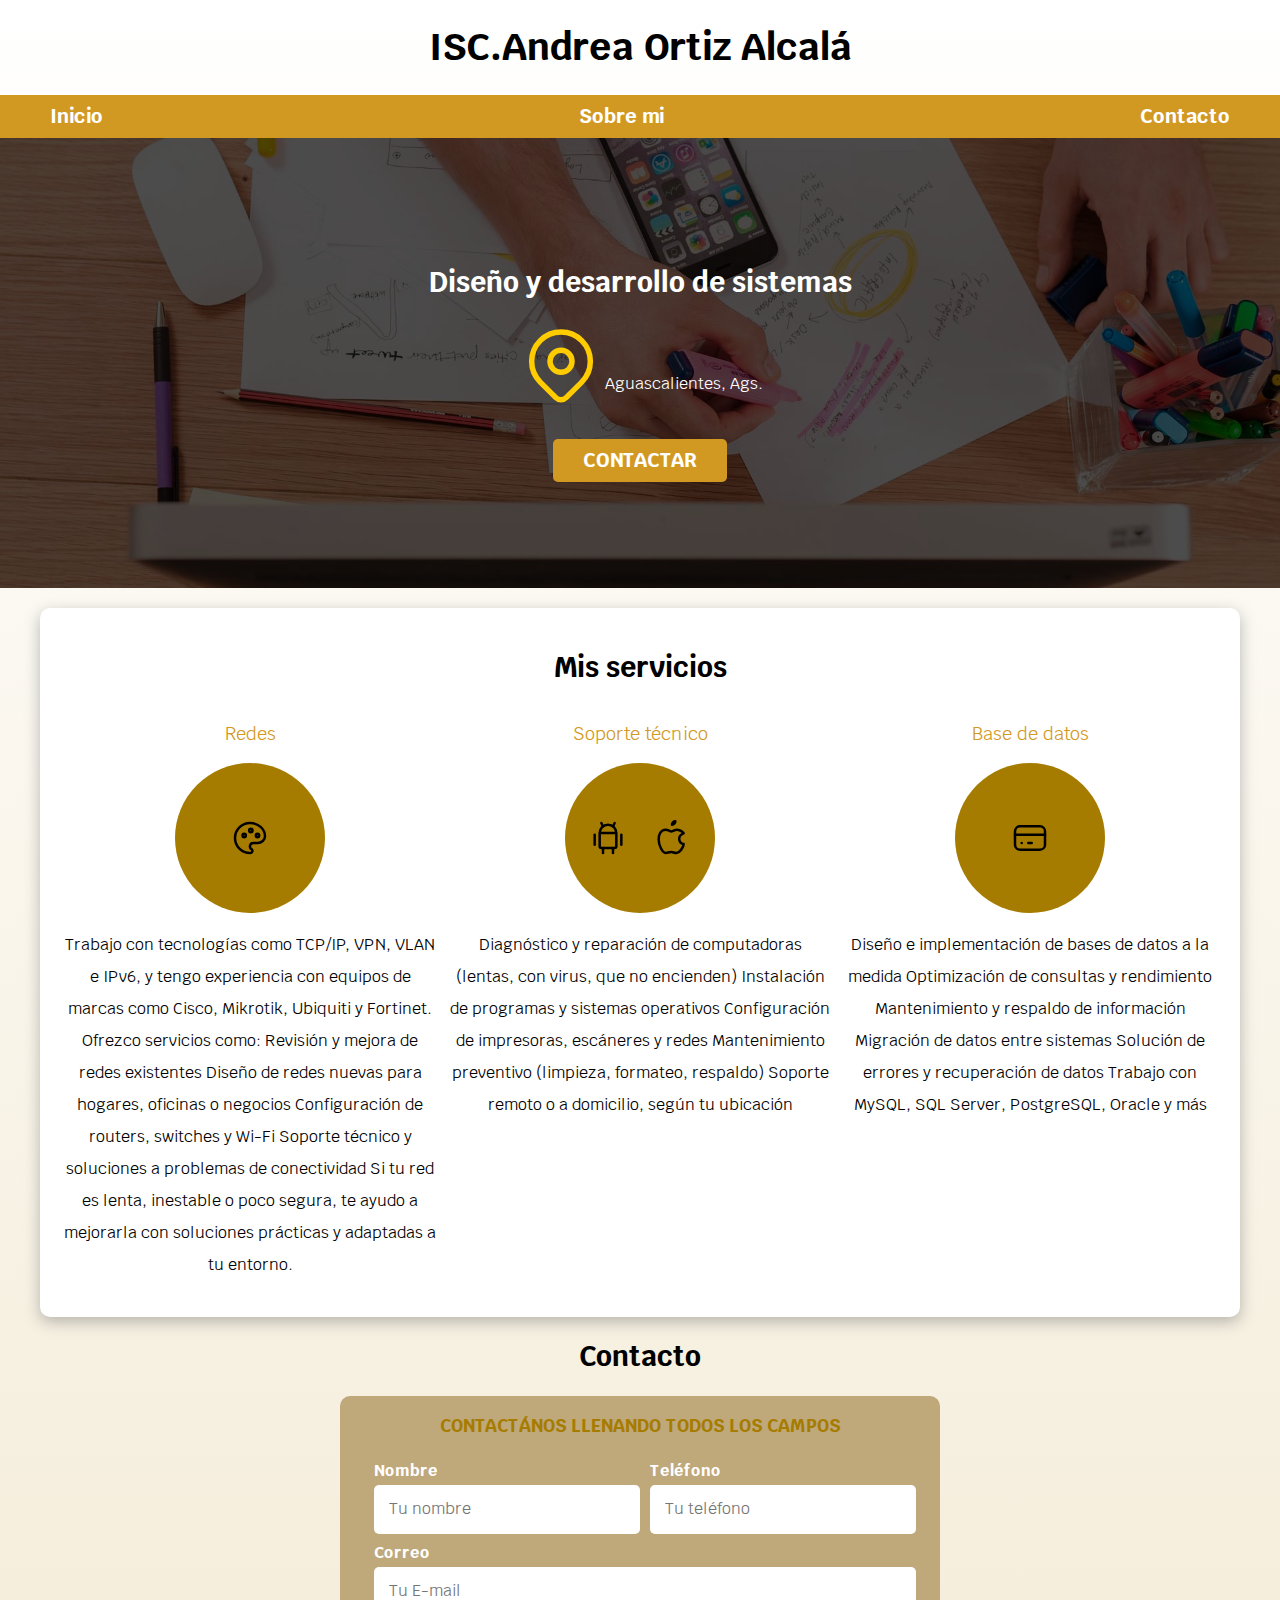
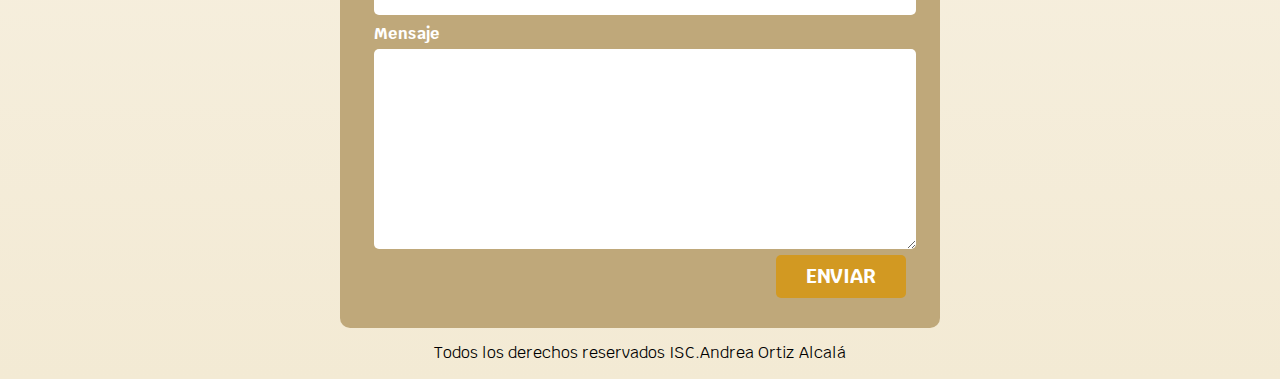
<file: index.html>
<!DOCTYPE html>
<html lang="en">
  <head>
    <meta charset="UTF-8" />
    <meta name="viewport" content="width=device-width, initial-scale=1.0" />
    <title>Curriculum en linea</title>
    <link rel="preload" href="CSS/Normalize.css" />
    <link rel="stylesheet" href="CSS/Normalize.css" />
    <link rel="preconnect" href="https://fonts.googleapis.com" />
    <link rel="preconnect" href="https://fonts.gstatic.com" crossorigin />
    <link
      href="https://fonts.googleapis.com/css2?family=Krub:wght@400;700&display=swap"
      rel="stylesheet"
    />
    <link rel="stylesheet" href="CSS/styles.css" />
    <link rel="preload" href="CSS/styles.css" as="style" />
  </head>
  <body>
    <header>
      <h1 class="titulo">ISC.Andrea Ortiz Alcalá</h1>
    </header>

    <div class="nav-bg">
      <nav class="navegacion-principal contenedor">
        <a href="#">Inicio</a>
        <a href="sobre_mi.html">Sobre mi</a>
        <a href="contacto.html">Contacto</a>
      </nav>
    </div>

    <section class="hero">
      <div class="contenido-hero">
        <h2>Diseño y desarrollo de sistemas</h2>
        <div class="ubicacion">
          <svg
            xmlns="http://www.w3.org/2000/svg"
            width="88"
            height="88"
            viewBox="0 0 24 24"
            fill="none"
            stroke="#ffcc00"
            stroke-width="1.5"
            stroke-linecap="round"
            stroke-linejoin="round"
          >
            <path d="M9 11a3 3 0 1 0 6 0a3 3 0 0 0 -6 0" />
            <path
              d="M17.657 16.657l-4.243 4.243a2 2 0 0 1 -2.827 0l-4.244 -4.243a8 8 0 1 1 11.314 0z"
            />
          </svg>
          <p>Aguascalientes, Ags.</p>
        </div>
        <a class="boton" href="#contacto">Contactar</a>
      </div>
    </section>

    <main class="contenedor sombra">
      <h2>Mis servicios</h2>

      <div class="servicios">
        <section class="servicio">
          <h3>Redes</h3>
          <div class="iconos">
            <svg
              xmlns="http://www.w3.org/2000/svg"
              class="icon icon-tabler icon-tabler"
              width="40"
              height="40"
              viewBox="0 0 24 24"
              fill="none"
              stroke="#000000"
              stroke-width="1.5"
              stroke-linecap="round"
              stroke-linejoin="round"
            >
              <path
                d="M12 21a9 9 0 0 1 0 -18c4.97 0 9 3.582 9 8c0 1.06 -.474 2.078 -1.318 2.828c-.844 .75 -1.989 1.172 -3.182 1.172h-2.5a2 2 0 0 0 -1 3.75a1.3 1.3 0 0 1 -1 2.25"
              />
              <path d="M8.5 10.5m-1 0a1 1 0 1 0 2 0a1 1 0 1 0 -2 0" />
              <path d="M12.5 7.5m-1 0a1 1 0 1 0 2 0a1 1 0 1 0 -2 0" />
              <path d="M16.5 10.5m-1 0a1 1 0 1 0 2 0a1 1 0 1 0 -2 0" />
            </svg>
          </div>
          <p>
          Trabajo con tecnologías como TCP/IP, VPN, VLAN e IPv6, y tengo experiencia con equipos de marcas como Cisco, Mikrotik, Ubiquiti y Fortinet.
Ofrezco servicios como:

Revisión y mejora de redes existentes

Diseño de redes nuevas para hogares, oficinas o negocios

Configuración de routers, switches y Wi-Fi

Soporte técnico y soluciones a problemas de conectividad

Si tu red es lenta, inestable o poco segura, te ayudo a mejorarla con soluciones prácticas y adaptadas a tu entorno.
          </p>
        </section>

        <section class="servicio">
          <h3>Soporte técnico</h3>
          <div class="iconos">
            <svg
              xmlns="http://www.w3.org/2000/svg"
              class="icon icon-tabler icon-tabler"
              width="40"
              height="40"
              viewBox="0 0 24 24"
              fill="none"
              stroke="#000000"
              stroke-width="1.5"
              stroke-linecap="round"
              stroke-linejoin="round"
            >
              <path d="M4 10l0 6" />
              <path d="M20 10l0 6" />
              <path
                d="M7 9h10v8a1 1 0 0 1 -1 1h-8a1 1 0 0 1 -1 -1v-8a5 5 0 0 1 10 0"
              />
              <path d="M8 3l1 2" />
              <path d="M16 3l-1 2" />
              <path d="M9 18l0 3" />
              <path d="M15 18l0 3" />
            </svg>
            <svg
              xmlns="http://www.w3.org/2000/svg"
              width="40"
              height="40"
              viewBox="0 0 24 24"
              fill="none"
              stroke="#000000"
              stroke-width="1.5"
              stroke-linecap="round"
              stroke-linejoin="round"
            >
              <path
                d="M8.286 7.008c-3.216 0 -4.286 3.23 -4.286 5.92c0 3.229 2.143 8.072 4.286 8.072c1.165 -.05 1.799 -.538 3.214 -.538c1.406 0 1.607 .538 3.214 .538s4.286 -3.229 4.286 -5.381c-.03 -.011 -2.649 -.434 -2.679 -3.23c-.02 -2.335 2.589 -3.179 2.679 -3.228c-1.096 -1.606 -3.162 -2.113 -3.75 -2.153c-1.535 -.12 -3.032 1.077 -3.75 1.077c-.729 0 -2.036 -1.077 -3.214 -1.077z"
              />
              <path d="M12 4a2 2 0 0 0 2 -2a2 2 0 0 0 -2 2" />
            </svg>
          </div>
          <p>
          Diagnóstico y reparación de computadoras (lentas, con virus, que no encienden)

Instalación de programas y sistemas operativos

Configuración de impresoras, escáneres y redes

Mantenimiento preventivo (limpieza, formateo, respaldo)

Soporte remoto o a domicilio, según tu ubicación
          </p>
        </section>

        <section class="servicio">
          <h3>Base de datos</h3>
          <div class="iconos">
            <svg
              xmlns="http://www.w3.org/2000/svg"
              class="icon icon-tabler icon-tabler"
              width="40"
              height="40"
              viewBox="0 0 24 24"
              fill="none"
              stroke="#000000"
              stroke-width="1.5"
              stroke-linecap="round"
              stroke-linejoin="round"
            >
              <path
                d="M3 5m0 3a3 3 0 0 1 3 -3h12a3 3 0 0 1 3 3v8a3 3 0 0 1 -3 3h-12a3 3 0 0 1 -3 -3z"
              />
              <path d="M3 10l18 0" />
              <path d="M7 15l.01 0" />
              <path d="M11 15l2 0" />
            </svg>
          </div>
          <p>
          Diseño e implementación de bases de datos a la medida

Optimización de consultas y rendimiento

Mantenimiento y respaldo de información

Migración de datos entre sistemas

Solución de errores y recuperación de datos

Trabajo con MySQL, SQL Server, PostgreSQL, Oracle y más
          </p>
        </section>
      </div>
    </main>

    <section id="contacto">
      <h2>Contacto</h2>

      <form class="formulario">
        <fieldset>
          <legend>Contactános llenando todos los campos</legend>
          <div class="contenedor-campos">
            <div class="campo">
            <label>Nombre</label>
            <input class="input-text" type="text" placeholder="Tu nombre" />
          </div>

          <div class="campo">
            <label>Teléfono</label>
            <input class="input-text" type="number" placeholder="Tu teléfono" />
          </div>

          <div class="campo">
            <label>Correo</label>
            <input class="input-text" type="email" placeholder="Tu E-mail" />
          </div>

          <div class="campo">
            <label>Mensaje</label>
            <textarea class="input-text"></textarea>
          </div>
          </div>

          <div class="alinear-derecha flex">
            <input
            class="boton w-sm-100"
              type="submit"
              value="Enviar"
            />
          </div>


        </fieldset>
      </form>
    </section>
    
    </main>

    <footer class="footer">
      <p>Todos los derechos reservados ISC.Andrea Ortiz Alcalá</p>
    </footer>
  </body>
</html>
</file>
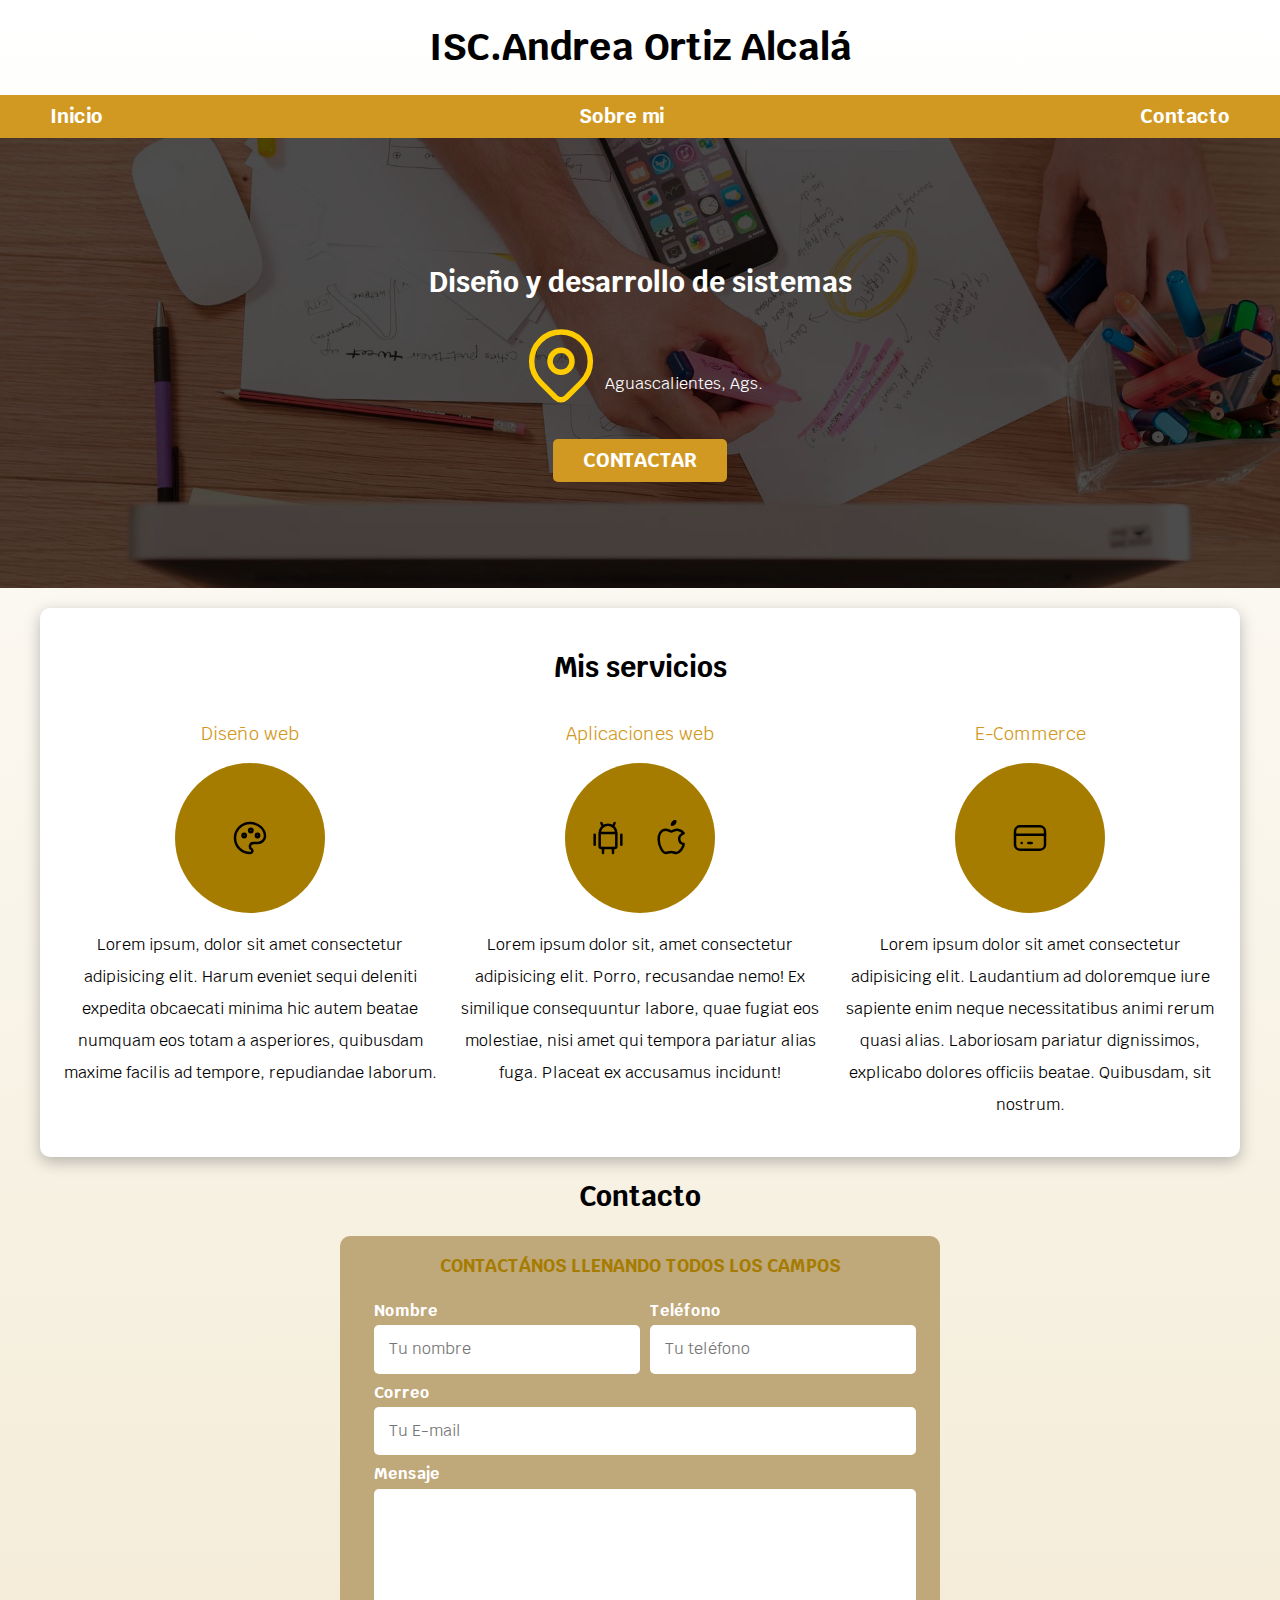
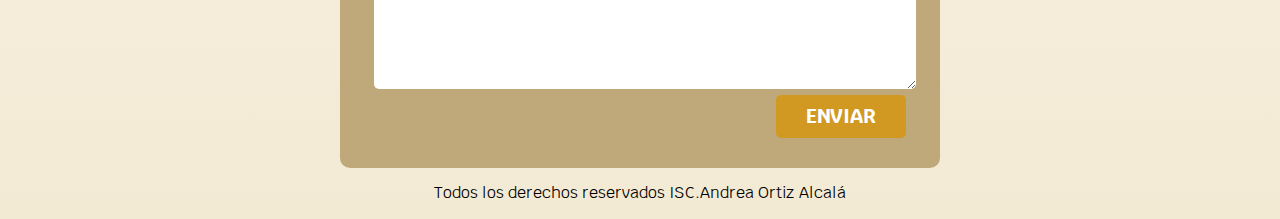
<file: CV_TECNOLOGIAS/Tecnologias/index.html>
<!DOCTYPE html>
<html lang="en">
  <head>
    <meta charset="UTF-8" />
    <meta name="viewport" content="width=device-width, initial-scale=1.0" />
    <title>Curriculum en linea</title>
    <link rel="preload" href="CSS/Normalize.css" />
    <link rel="stylesheet" href="CSS/Normalize.css" />
    <link rel="preconnect" href="https://fonts.googleapis.com" />
    <link rel="preconnect" href="https://fonts.gstatic.com" crossorigin />
    <link
      href="https://fonts.googleapis.com/css2?family=Krub:wght@400;700&display=swap"
      rel="stylesheet"
    />
    <link rel="stylesheet" href="CSS/styles.css" />
    <link rel="preload" href="CSS/styles.css" as="style" />
  </head>
  <body>
    <header>
      <h1 class="titulo">ISC.Andrea Ortiz Alcalá</h1>
    </header>

    <div class="nav-bg">
      <nav class="navegacion-principal contenedor">
        <a href="#">Inicio</a>
        <a href="sobre_mi.html">Sobre mi</a>
        <a href="contacto.html">Contacto</a>
      </nav>
    </div>

    <section class="hero">
      <div class="contenido-hero">
        <h2>Diseño y desarrollo de sistemas</h2>
        <div class="ubicacion">
          <svg
            xmlns="http://www.w3.org/2000/svg"
            width="88"
            height="88"
            viewBox="0 0 24 24"
            fill="none"
            stroke="#ffcc00"
            stroke-width="1.5"
            stroke-linecap="round"
            stroke-linejoin="round"
          >
            <path d="M9 11a3 3 0 1 0 6 0a3 3 0 0 0 -6 0" />
            <path
              d="M17.657 16.657l-4.243 4.243a2 2 0 0 1 -2.827 0l-4.244 -4.243a8 8 0 1 1 11.314 0z"
            />
          </svg>
          <p>Aguascalientes, Ags.</p>
        </div>
        <a class="boton" href="#contacto">Contactar</a>
      </div>
    </section>

    <main class="contenedor sombra">
      <h2>Mis servicios</h2>

      <div class="servicios">
        <section class="servicio">
          <h3>Diseño web</h3>
          <div class="iconos">
            <svg
              xmlns="http://www.w3.org/2000/svg"
              class="icon icon-tabler icon-tabler"
              width="40"
              height="40"
              viewBox="0 0 24 24"
              fill="none"
              stroke="#000000"
              stroke-width="1.5"
              stroke-linecap="round"
              stroke-linejoin="round"
            >
              <path
                d="M12 21a9 9 0 0 1 0 -18c4.97 0 9 3.582 9 8c0 1.06 -.474 2.078 -1.318 2.828c-.844 .75 -1.989 1.172 -3.182 1.172h-2.5a2 2 0 0 0 -1 3.75a1.3 1.3 0 0 1 -1 2.25"
              />
              <path d="M8.5 10.5m-1 0a1 1 0 1 0 2 0a1 1 0 1 0 -2 0" />
              <path d="M12.5 7.5m-1 0a1 1 0 1 0 2 0a1 1 0 1 0 -2 0" />
              <path d="M16.5 10.5m-1 0a1 1 0 1 0 2 0a1 1 0 1 0 -2 0" />
            </svg>
          </div>
          <p>
            Lorem ipsum, dolor sit amet consectetur adipisicing elit. Harum
            eveniet sequi deleniti expedita obcaecati minima hic autem beatae
            numquam eos totam a asperiores, quibusdam maxime facilis ad tempore,
            repudiandae laborum.
          </p>
        </section>

        <section class="servicio">
          <h3>Aplicaciones web</h3>
          <div class="iconos">
            <svg
              xmlns="http://www.w3.org/2000/svg"
              class="icon icon-tabler icon-tabler"
              width="40"
              height="40"
              viewBox="0 0 24 24"
              fill="none"
              stroke="#000000"
              stroke-width="1.5"
              stroke-linecap="round"
              stroke-linejoin="round"
            >
              <path d="M4 10l0 6" />
              <path d="M20 10l0 6" />
              <path
                d="M7 9h10v8a1 1 0 0 1 -1 1h-8a1 1 0 0 1 -1 -1v-8a5 5 0 0 1 10 0"
              />
              <path d="M8 3l1 2" />
              <path d="M16 3l-1 2" />
              <path d="M9 18l0 3" />
              <path d="M15 18l0 3" />
            </svg>
            <svg
              xmlns="http://www.w3.org/2000/svg"
              width="40"
              height="40"
              viewBox="0 0 24 24"
              fill="none"
              stroke="#000000"
              stroke-width="1.5"
              stroke-linecap="round"
              stroke-linejoin="round"
            >
              <path
                d="M8.286 7.008c-3.216 0 -4.286 3.23 -4.286 5.92c0 3.229 2.143 8.072 4.286 8.072c1.165 -.05 1.799 -.538 3.214 -.538c1.406 0 1.607 .538 3.214 .538s4.286 -3.229 4.286 -5.381c-.03 -.011 -2.649 -.434 -2.679 -3.23c-.02 -2.335 2.589 -3.179 2.679 -3.228c-1.096 -1.606 -3.162 -2.113 -3.75 -2.153c-1.535 -.12 -3.032 1.077 -3.75 1.077c-.729 0 -2.036 -1.077 -3.214 -1.077z"
              />
              <path d="M12 4a2 2 0 0 0 2 -2a2 2 0 0 0 -2 2" />
            </svg>
          </div>
          <p>
            Lorem ipsum dolor sit, amet consectetur adipisicing elit. Porro,
            recusandae nemo! Ex similique consequuntur labore, quae fugiat eos
            molestiae, nisi amet qui tempora pariatur alias fuga. Placeat ex
            accusamus incidunt!
          </p>
        </section>

        <section class="servicio">
          <h3>E-Commerce</h3>
          <div class="iconos">
            <svg
              xmlns="http://www.w3.org/2000/svg"
              class="icon icon-tabler icon-tabler"
              width="40"
              height="40"
              viewBox="0 0 24 24"
              fill="none"
              stroke="#000000"
              stroke-width="1.5"
              stroke-linecap="round"
              stroke-linejoin="round"
            >
              <path
                d="M3 5m0 3a3 3 0 0 1 3 -3h12a3 3 0 0 1 3 3v8a3 3 0 0 1 -3 3h-12a3 3 0 0 1 -3 -3z"
              />
              <path d="M3 10l18 0" />
              <path d="M7 15l.01 0" />
              <path d="M11 15l2 0" />
            </svg>
          </div>
          <p>
            Lorem ipsum dolor sit amet consectetur adipisicing elit. Laudantium
            ad doloremque iure sapiente enim neque necessitatibus animi rerum
            quasi alias. Laboriosam pariatur dignissimos, explicabo dolores
            officiis beatae. Quibusdam, sit nostrum.
          </p>
        </section>
      </div>
    </main>

    <section id="contacto">
      <h2>Contacto</h2>

      <form class="formulario">
        <fieldset>
          <legend>Contactános llenando todos los campos</legend>
          <div class="contenedor-campos">
            <div class="campo">
            <label>Nombre</label>
            <input class="input-text" type="text" placeholder="Tu nombre" />
          </div>

          <div class="campo">
            <label>Teléfono</label>
            <input class="input-text" type="number" placeholder="Tu teléfono" />
          </div>

          <div class="campo">
            <label>Correo</label>
            <input class="input-text" type="email" placeholder="Tu E-mail" />
          </div>

          <div class="campo">
            <label>Mensaje</label>
            <textarea class="input-text"></textarea>
          </div>
          </div>

          <div class="alinear-derecha flex">
            <input
            class="boton w-sm-100"
              type="submit"
              value="Enviar"
            />
          </div>


        </fieldset>
      </form>
    </section>
    
    </main>

    <footer class="footer">
      <p>Todos los derechos reservados ISC.Andrea Ortiz Alcalá</p>
    </footer>
  </body>
</html>
</file>
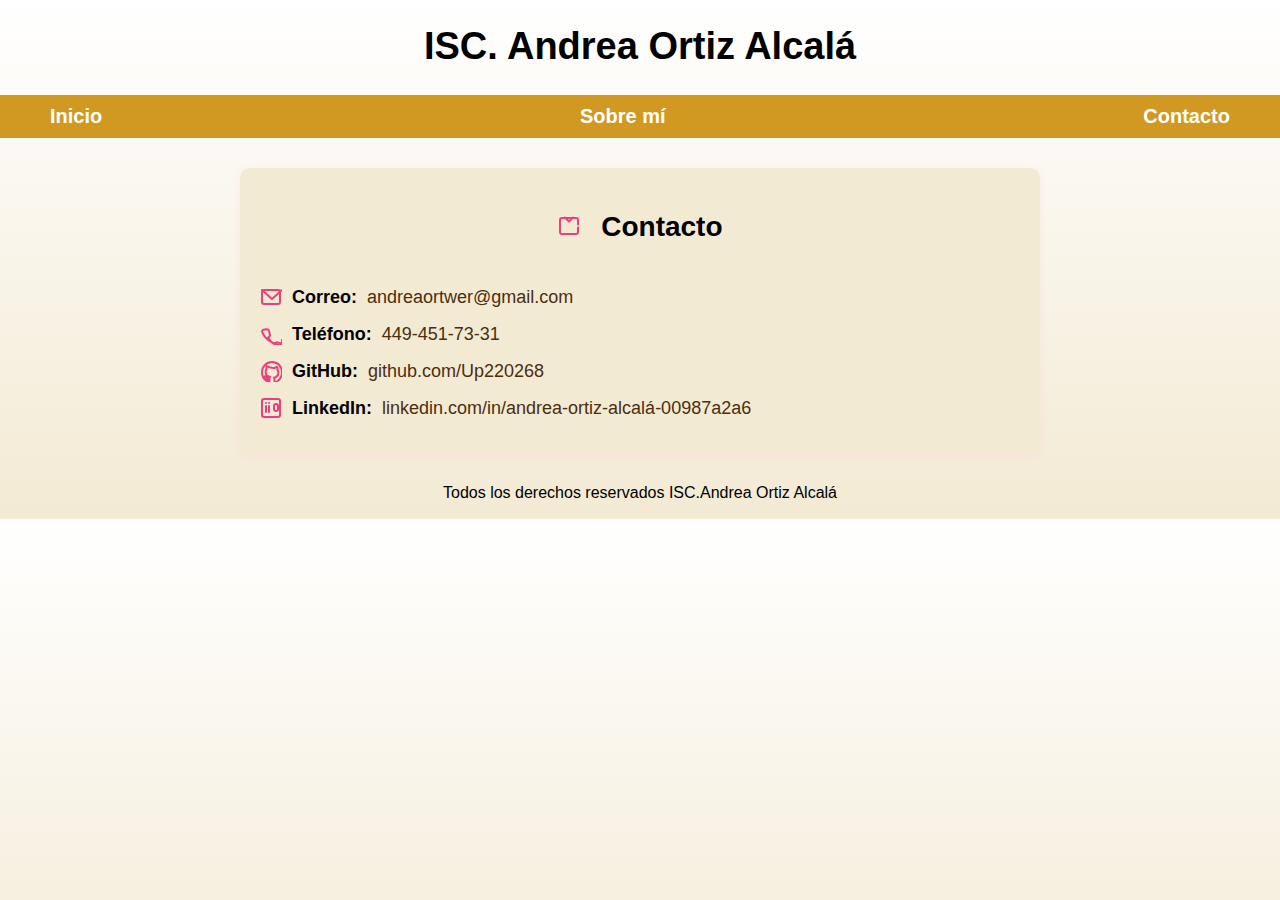
<file: contacto.html>
<!DOCTYPE html>
<html lang="es">
  <head>
    <meta charset="UTF-8" />
    <meta name="viewport" content="width=device-width, initial-scale=1.0" />
    <title>Contacto - Andrea Ortiz Alcalá</title>
    <link rel="stylesheet" href="CSS/Normalize.css" />
    <link rel="stylesheet" href="CSS/styles.css" />
    <style>
      .contacto-contenedor {
        max-width: 800px;
        margin: 3rem auto;
        padding: 2rem;
        background: var(--grisClaro);
        border-radius: 1rem;
        box-shadow: 0 2px 8px rgba(248, 187, 208, 0.2);
        display: flex;
        flex-direction: column;
        align-items: center;
        gap: 2rem;
      }
      .contacto-lista {
        list-style: none;
        padding: 0;
        margin: 0;
        width: 100%;
      }
      .contacto-lista li {
        display: flex;
        align-items: center;
        margin-bottom: 1.5rem;
        font-size: 1.8rem;
        gap: 1rem;
      }
      .contacto-lista a {
        color: var(--obscuro);
        text-decoration: none;
        transition: color 0.2s;
      }
      .contacto-lista a:hover {
        color: var(--secundario);
      }
      @media (max-width: 600px) {
        .contacto-contenedor {
          padding: 1rem;
        }
        .contacto-lista li {
          font-size: 1.4rem;
        }
      }
    </style>
  </head>
  <body>
    <header>
      <h1 class="titulo">ISC. Andrea Ortiz Alcalá</h1>
      <div class="nav-bg">
        <nav class="navegacion-principal contenedor">
          <a href="index.html">Inicio</a>
          <a href="sobre_mi.html">Sobre mí</a>
          <a href="contacto.html">Contacto</a>
        </nav>
      </div>
    </header>

    <main>
      <section class="contacto-contenedor">
        <h2>
          <!-- Icono contacto -->
          <svg xmlns="http://www.w3.org/2000/svg" width="28" height="28" fill="none" stroke="#ec407a" stroke-width="2" stroke-linecap="round" stroke-linejoin="round" style="vertical-align: middle; margin-right: 8px;">
            <path d="M21 10.5V6a2 2 0 0 0-2-2H5a2 2 0 0 0-2 2v12a2 2 0 0 0 2 2h14a2 2 0 0 0 2-2v-4.5"/>
            <path d="M16 3.5L12 7.5 8 3.5"/>
          </svg>
          Contacto
        </h2>
        <ul class="contacto-lista">
          <li>
            <!-- Icono correo -->
            <svg xmlns="http://www.w3.org/2000/svg" width="22" height="22" fill="none" stroke="#ec407a" stroke-width="2" stroke-linecap="round" stroke-linejoin="round">
              <rect x="2" y="4" width="18" height="14" rx="2"/>
              <polyline points="2,4 12,13 22,4"/>
            </svg>
            <strong>Correo:</strong>
            <a href="mailto:andreaortwer@gmail.com">andreaortwer@gmail.com</a>
          </li>
          <li>
            <!-- Icono teléfono -->
            <svg xmlns="http://www.w3.org/2000/svg" width="22" height="22" fill="none" stroke="#ec407a" stroke-width="2" stroke-linecap="round" stroke-linejoin="round">
              <path d="M22 16.92v3a2 2 0 0 1-2.18 2 19.86 19.86 0 0 1-8.63-3.07A19.5 19.5 0 0 1 2.1 8.81 2 2 0 0 1 4.11 6.62l3-0.26a2 2 0 0 1 2 1.72c.13 1.13.37 2.24.72 3.32a2 2 0 0 1-.45 2.11l-1.27 1.27a16 16 0 0 0 6.29 6.29l1.27-1.27a2 2 0 0 1 2.11-.45c1.08.35 2.19.59 3.32.72a2 2 0 0 1 1.72 2z"/>
            </svg>
            <strong>Teléfono:</strong>
            <a href="tel:4491234567">449-451-73-31</a>
          </li>
          <li>
            <!-- Icono GitHub -->
            <svg xmlns="http://www.w3.org/2000/svg" width="22" height="22" fill="none" stroke="#ec407a" stroke-width="2" stroke-linecap="round" stroke-linejoin="round">
              <path d="M12 2C6.48 2 2 6.58 2 12.26c0 4.5 2.87 8.32 6.84 9.67.5.09.68-.22.68-.48 0-.24-.01-.87-.01-1.7-2.78.62-3.37-1.36-3.37-1.36-.45-1.18-1.1-1.5-1.1-1.5-.9-.64.07-.63.07-.63 1 .07 1.53 1.05 1.53 1.05.89 1.56 2.34 1.11 2.91.85.09-.66.35-1.11.63-1.37-2.22-.26-4.56-1.14-4.56-5.07 0-1.12.39-2.03 1.03-2.75-.1-.26-.45-1.3.1-2.7 0 0 .84-.28 2.75 1.05A9.38 9.38 0 0 1 12 7.8c.85.004 1.7.12 2.5.35 1.91-1.33 2.75-1.05 2.75-1.05.55 1.4.2 2.44.1 2.7.64.72 1.03 1.63 1.03 2.75 0 3.94-2.34 4.81-4.57 5.07.36.32.68.94.68 1.9 0 1.37-.01 2.47-.01 2.81 0 .27.18.58.69.48C19.13 20.58 22 16.76 22 12.26 22 6.58 17.52 2 12 2z"/>
            </svg>
            <strong>GitHub:</strong>
            <a href="https://github.com/Up220268" target="_blank">github.com/Up220268</a>
          </li>
          <li>
            <!-- Icono LinkedIn -->
            <svg xmlns="http://www.w3.org/2000/svg" width="22" height="22" fill="none" stroke="#ec407a" stroke-width="2" stroke-linecap="round" stroke-linejoin="round">
              <rect x="2" y="2" width="18" height="18" rx="2"/>
              <path d="M6 9v6M9 9v6M6 6h.01M9 6h.01M14 9v3a2 2 0 0 0 4 0v-3a2 2 0 0 0-4 0z"/>
            </svg>
            <strong>LinkedIn:</strong>
            <a href="www.linkedin.com/in/andrea-ortiz-alcalá-00987a2a6" target="_blank">linkedin.com/in/andrea-ortiz-alcalá-00987a2a6</a>
          </li>
        </ul>
      </section>
    </main>

    <footer class="footer">
      <p>Todos los derechos reservados ISC.Andrea Ortiz Alcalá</p>
    </footer>
  </body>
</html>
</file>
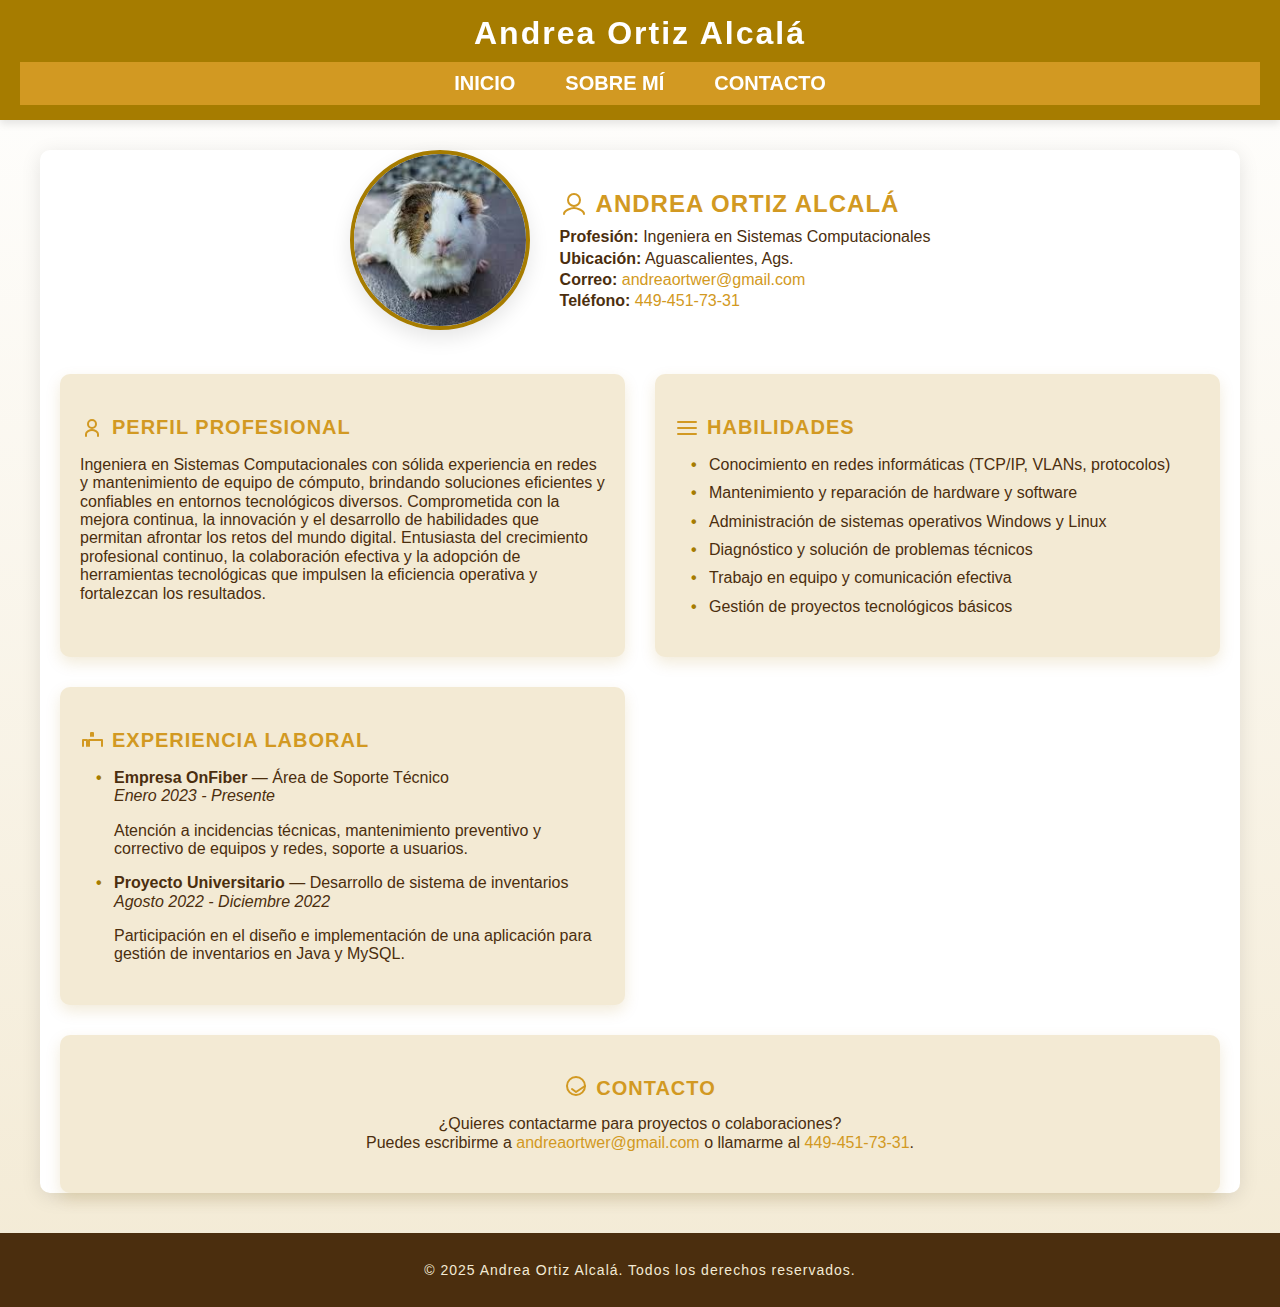
<file: sobre_mi.html>
<!DOCTYPE html>
<html lang="es">
  <head>
    <meta charset="UTF-8" />
    <meta name="viewport" content="width=device-width, initial-scale=1.0" />
    <title>Sobre mí - Andrea Ortiz Alcalá</title>
    <link rel="stylesheet" href="CSS/Normalize.css" />
    <link rel="stylesheet" href="CSS/styles.css" />
    <style>
      :root {
        --blanco: #ffffff;
        --obscuro: #4b2e0e;       /* Café oscuro */
        --primario: #a67c00;      /* Café dorado */
        --secundario: #d29922;    /* Amarillo mostaza */
        --gris: #bfa87a;          /* Café grisáceo */
        --grisClaro: #f3ead4;     /* Beige claro */
      }

      /* Reset box sizing */
      *, *::before, *::after {
        box-sizing: border-box;
      }

      html {
        font-size: 62.5%; /* 1rem = 10px */
        scroll-snap-type: none !important;
        scroll-behavior: smooth;
        font-family: 'Segoe UI', Tahoma, Geneva, Verdana, sans-serif;
        background-color: var(--grisClaro);
        color: var(--obscuro);
      }

      body {
        margin: 0;
        padding: 0;
      }

      a {
        color: var(--secundario);
        text-decoration: none;
        transition: color 0.3s ease;
      }

      a:hover {
        color: var(--primario);
      }

      header {
        background-color: var(--primario);
        padding: 1.5rem 2rem;
        box-shadow: 0 4px 8px rgba(0,0,0,0.1);
        position: sticky;
        top: 0;
        z-index: 100;
      }

      .titulo {
        margin: 0;
        font-size: 3.2rem;
        color: var(--blanco);
        font-weight: 700;
        text-align: center;
        letter-spacing: 0.2rem;
      }

      .nav-bg {
        margin-top: 1rem;
        text-align: center;
      }

      .navegacion-principal {
        display: inline-flex;
        gap: 3rem;
        font-size: 1.8rem;
        font-weight: 600;
        text-transform: uppercase;
      }

      main.contenedor {
        max-width: 1200px;
        margin: 3rem auto 4rem;
        padding: 0 2rem;
      }

      .sombra {
        box-shadow: 0 4px 20px rgba(0, 0, 0, 0.1);
        border-radius: 1rem;
        background: var(--blanco);
        padding: 3rem;
      }

      /* Perfil */
      .perfil {
        display: flex;
        align-items: center;
        gap: 3rem;
        margin-bottom: 4rem;
        justify-content: center;
        flex-wrap: wrap;
      }

      .foto-perfil img {
        width: 180px;
        height: 180px;
        border-radius: 50%;
        box-shadow: 0 8px 20px rgba(0,0,0,0.1);
        object-fit: cover;
        border: 4px solid var(--primario);
      }

      .datos-personales h2 {
        font-size: 2.4rem;
        margin-bottom: 1rem;
        display: flex;
        align-items: center;
        color: var(--secundario);
      }

      .datos-personales h2 svg {
        margin-right: 0.8rem;
        stroke: var(--secundario);
      }

      .datos-personales p {
        font-size: 1.6rem;
        margin: 0.3rem 0;
      }

      /* Grid dos columnas */
      .grid-dos-columnas {
        display: grid;
        grid-template-columns: repeat(2, 1fr);
        gap: 3rem;
      }

      @media (max-width: 900px) {
        .grid-dos-columnas {
          grid-template-columns: 1fr;
        }
      }

      /* Secciones primarias */
      .seccion-primario {
        background: var(--grisClaro);
        border-radius: 1rem;
        padding: 2.5rem 2rem;
        box-shadow: 0 6px 15px rgba(166, 124, 0, 0.15);
        color: var(--obscuro);
        transition: box-shadow 0.3s ease;
      }

      .seccion-primario:hover {
        box-shadow: 0 8px 25px rgba(166, 124, 0, 0.3);
      }

      h2 {
        font-size: 2rem;
        margin-bottom: 1.5rem;
        display: flex;
        align-items: center;
        color: var(--secundario);
        font-weight: 700;
        text-transform: uppercase;
        letter-spacing: 0.1rem;
      }

      h2 svg {
        margin-right: 0.8rem;
        stroke: var(--secundario);
      }

      ul {
        list-style: none;
        padding-left: 1.6rem;
      }

      ul li {
        font-size: 1.6rem;
        margin-bottom: 1rem;
        position: relative;
        padding-left: 1.8rem;
      }

      ul li::before {
        content: '•';
        position: absolute;
        left: 0;
        color: var(--primario);
        font-weight: 700;
      }

      /* Footer */
      footer.footer {
        background-color: var(--obscuro);
        color: var(--grisClaro);
        text-align: center;
        padding: 1.5rem 2rem;
        font-size: 1.4rem;
        font-weight: 500;
        letter-spacing: 0.1rem;
      }

      /* Contacto Section */
      #contacto {
        grid-column: 1 / -1;
        display: flex;
        flex-direction: column;
        align-items: center;
        text-align: center;
      }

      #contacto p {
        font-size: 1.6rem;
        margin-top: 0;
        max-width: 600px;
        color: var(--obscuro);
      }
    </style>
  </head>
  <body>
    <header>
      <h1 class="titulo">Andrea Ortiz Alcalá</h1>
      <div class="nav-bg">
        <nav class="navegacion-principal contenedor">
          <a href="index.html">Inicio</a>
          <a href="sobre_mi.html" aria-current="page">Sobre mí</a>
          <a href="contacto.html">Contacto</a>
        </nav>
      </div>
    </header>

    <main class="contenedor sombra" role="main" aria-label="Perfil y experiencia de Andrea Ortiz Alcalá">
      <section class="perfil" aria-labelledby="nombre-personal">
        <div class="foto-perfil">
          <img
            src="img/foto_perfil.jpg"
            alt="Foto de Andrea Ortiz Alcalá"
            loading="lazy"
            width="180"
          />
        </div>
        <div class="datos-personales">
          <h2 id="nombre-personal">
            <svg
              xmlns="http://www.w3.org/2000/svg"
              width="28"
              height="28"
              fill="none"
              stroke="currentColor"
              stroke-width="2"
              stroke-linecap="round"
              stroke-linejoin="round"
              style="vertical-align: middle; margin-right: 8px"
              aria-hidden="true"
              focusable="false"
            >
              <circle cx="14" cy="10" r="6" />
              <path d="M4 24c0-4 8-6 10-6s10 2 10 6" />
            </svg>
            Andrea Ortiz Alcalá
          </h2>
          <p><strong>Profesión:</strong> Ingeniera en Sistemas Computacionales</p>
          <p><strong>Ubicación:</strong> Aguascalientes, Ags.</p>
          <p><strong>Correo:</strong> <a href="mailto:andreaortwer@gmail.com">andreaortwer@gmail.com</a></p>
          <p><strong>Teléfono:</strong> <a href="tel:+524494517331">449-451-73-31</a></p>
        </div>
      </section>

      <div class="grid-dos-columnas">
        <section class="descripcion seccion-primario" aria-labelledby="perfil-profesional">
          <h2 id="perfil-profesional">
            <svg
              xmlns="http://www.w3.org/2000/svg"
              width="24"
              height="24"
              fill="none"
              stroke="currentColor"
              stroke-width="2"
              stroke-linecap="round"
              stroke-linejoin="round"
              aria-hidden="true"
              focusable="false"
            >
              <path d="M12 12c2.21 0 4-1.79 4-4s-1.79-4-4-4-4 1.79-4 4 1.79 4 4 4z" />
              <path d="M6 20v-2c0-2.21 3.58-4 6-4s6 1.79 6 4v2" />
            </svg>
            Perfil Profesional
          </h2>
          <p>
            Ingeniera en Sistemas Computacionales con sólida experiencia en redes y mantenimiento de equipo de cómputo,
            brindando soluciones eficientes y confiables en entornos tecnológicos diversos.
            Comprometida con la mejora continua, la innovación y el desarrollo de habilidades que permitan afrontar los retos del mundo digital.
            Entusiasta del crecimiento profesional continuo, la colaboración efectiva y la adopción de herramientas tecnológicas que impulsen la eficiencia operativa y fortalezcan los resultados.
          </p>
        </section>

        <section class="habilidades seccion-primario" aria-labelledby="habilidades">
          <h2 id="habilidades">
            <svg
              xmlns="http://www.w3.org/2000/svg"
              width="24"
              height="24"
              fill="none"
              stroke="currentColor"
              stroke-width="2"
              stroke-linecap="round"
              stroke-linejoin="round"
              aria-hidden="true"
              focusable="false"
            >
              <path d="M3 12h18M3 6h18M3 18h18" />
            </svg>
            Habilidades
          </h2>
          <ul>
            <li>Conocimiento en redes informáticas (TCP/IP, VLANs, protocolos)</li>
            <li>Mantenimiento y reparación de hardware y software</li>
            <li>Administración de sistemas operativos Windows y Linux</li>
            <li>Diagnóstico y solución de problemas técnicos</li>
            <li>Trabajo en equipo y comunicación efectiva</li>
            <li>Gestión de proyectos tecnológicos básicos</li>
          </ul>
        </section>

        <section class="experiencia seccion-primario" aria-labelledby="experiencia-laboral">
          <h2 id="experiencia-laboral">
            <svg
              xmlns="http://www.w3.org/2000/svg"
              width="24"
              height="24"
              fill="none"
              stroke="currentColor"
              stroke-width="2"
              stroke-linecap="round"
              stroke-linejoin="round"
              aria-hidden="true"
              focusable="false"
            >
              <path d="M9 17v-6h13v6" />
              <path d="M3 17v-6h4v6" />
              <path d="M13 7V4h-2v3" />
            </svg>
            Experiencia Laboral
          </h2>
          <ul>
            <li>
              <strong>Empresa OnFiber</strong> — Área de Soporte Técnico<br />
              <em>Enero 2023 - Presente</em>
              <p>Atención a incidencias técnicas, mantenimiento preventivo y correctivo de equipos y redes, soporte a usuarios.</p>
            </li>
            <li>
              <strong>Proyecto Universitario</strong> — Desarrollo de sistema de inventarios<br />
              <em>Agosto 2022 - Diciembre 2022</em>
              <p>Participación en el diseño e implementación de una aplicación para gestión de inventarios en Java y MySQL.</p>
            </li>
          </ul>
        </section>

        <section id="contacto" class="contacto seccion-primario" aria-labelledby="contacto-titulo">
          <h2 id="contacto-titulo">
            <svg
              xmlns="http://www.w3.org/2000/svg"
              width="24"
              height="24"
              fill="none"
              stroke="currentColor"
              stroke-width="2"
              stroke-linecap="round"
              stroke-linejoin="round"
              aria-hidden="true"
              focusable="false"
            >
              <path d="M21 10a9 9 0 11-18 0 9 9 0 0118 0z" />
              <path d="M21 10l-9 6-4-3" />
            </svg>
            Contacto
          </h2>
          <p>
            ¿Quieres contactarme para proyectos o colaboraciones? <br />
            Puedes escribirme a <a href="mailto:andreaortwer@gmail.com">andreaortwer@gmail.com</a> o llamarme al <a href="tel:+524494517331">449-451-73-31</a>.
          </p>
        </section>
      </div>
    </main>

    <footer class="footer" role="contentinfo">
      <p>© 2025 Andrea Ortiz Alcalá. Todos los derechos reservados.</p>
    </footer>
  </body>
</html>
</file>
<file: CSS/styles.css>
:root {
    --blanco: #ffffff;
    --obscuro: #4b2e0e;       
    --primario: #a67c00;      
    --secundario: #d29922;   
    --gris: #bfa87a;         
    --grisClaro: #f3ead4;     
}

/* Globales **/
html {
    font-size: 62.5%;
    box-sizing: border-box; /*Box Model **/
    scroll-snap-type: y mandatory;
}

/** Scroll Snap**/
.servicios,
.navegacion-principal,
.formulario {
    scroll-snap-align: center;
    scroll-snap-stop: always;
}

*, *:before, *:after {
    box-sizing: inherit;
}

body {
    font-size: 16px; /* 1rem = 10px */
    font-family: 'Krub', sans-serif;
    background-image: linear-gradient(to top, var(--grisClaro) 0%, var(--blanco) 100%);
}

.contenedor {
    max-width: 120rem;
    margin: 0 auto;
}

.boton {
    background-color: var(--secundario);
    color: var(--blanco);
    padding: 1rem 3rem;
    margin-top: 3rem;
    font-size: 2rem;
    text-decoration: none;
    text-transform: uppercase;
    font-weight: bold;
    border-radius: .5rem;
    width: 90%;
    text-align: center;
    border: none;
}

@media (min-width: 768px) {
    .boton {
        width: auto;
    }
}

.boton:hover {
    cursor: pointer;
}

.sombra {
    box-shadow: 0px 5px 15px 0px rgba(112,112,112,0.48);
    background-color: var(--blanco);
    padding: 2rem;
    border-radius: 1rem;
}

/* Tipografia */
h1 {
    font-size: 3.8rem;
}
h2 {
    font-size: 2.8rem;
}
h3 {
    font-size: 1.8rem;
}
h1, h2, h3 {
    text-align: center;
}

/* Titulos */
.titulo span {
    font-size: 2rem;
}

/** Utilidades **/
.w-sm-100 {
    width: 100%;
}
@media (min-width: 768px) {
    .w-sm-100 {
        width: auto;
    }
}

.flex {
    display: flex;
}
.alinear-derecha {
    justify-content: flex-end;
}

/* Navegacion Principal */
.nav-bg {
    background-color: var(--secundario);
}
.navegacion-principal {
    display: flex;
    flex-direction: column;
}
@media (min-width: 768px) {
    .navegacion-principal {
        flex-direction: row;
        justify-content: space-between;
    }
}
.navegacion-principal a {
    display: block;
    text-align: center;
    color: var(--blanco);
    text-decoration: none;
    font-size: 2rem;
    font-weight: 700;
    padding: 1rem;
}

.navegacion-principal a:hover {
    background-color: var(--primario);
    color: var(--oscuro);
}

/* Hero */
.hero {
    background-image: url(/img/hero.jpg);
    background-repeat: no-repeat;
    background-size: cover;
    height: 450px;
    position: relative;
    margin-bottom: 2rem;
}
.contenido-hero {
    position: absolute;
    background-color: rgba(0,0,0,.7); /** Anterior **/
    background-color: rgb(0 0 0 / 70%);
    width: 100%;
    height: 100%;
    display: flex;
    flex-direction: column;
    align-items: center;
    justify-content: center;
}
.contenido-hero h2,
.contenido-hero p {
    color: var(--blanco);
}

.contenido-hero .ubicacion {
    display: flex;
    align-items: flex-end;
}

/** Servicios **/
@media (min-width: 768px) {
    .servicios {
        display: grid;
        grid-template-columns: repeat(3, 1fr);
        column-gap: 1rem;
    }
}
.servicio {
    display: flex;
    flex-direction: column;
    align-items: center;
}
.servicio h3 {
    color: var(--secundario);
    font-weight: normal;
}
.servicio p {
    line-height: 2;
    text-align: center;
}

.servicio .iconos {
    height: 15rem;
    width: 15rem;
    background-color: var(--primario);
    border-radius: 50%;
    display: flex;
    justify-content: space-evenly;
    align-items: center;
}

/** Contacto **/
.formulario {
    background-color: var(--gris);
    width: min(60rem, 100%); /** Utilizar el valor más pequeño **/
    margin: 0 auto;
    padding: 2rem;
    border-radius: 1rem;
}
.formulario fieldset {
    border: none;
}
.formulario legend {
    text-align: center;
    font-size: 1.8rem;
    text-transform: uppercase;
    font-weight: 700;
    margin-bottom: 2rem;
    color: var(--primario);
}

@media (min-width: 768px) {
    .contenedor-campos {
        display: grid;
        grid-template-columns: 50% 50%;
        grid-template-rows: auto auto 20rem;
        column-gap: 1rem;
    }
    .campo:nth-child(3),
    .campo:nth-child(4) {
        grid-column: 1 / 3;
    }
}
.campo {
    margin-bottom: 1rem;
}
.campo label {
    color: var(--blanco);
    font-weight: bold;
    margin-bottom: .5rem;
    display: block;
}
.campo textarea {
    height: 20rem;
}
.input-text {
    width: 100%;
    border: none;
    padding: 1.5rem;
    border-radius: .5rem;
}

/** Footer **/
.footer {
    text-align: center;
}
</file>
<file: CV_TECNOLOGIAS/Tecnologias/CSS/styles.css>
:root {
    --blanco: #ffffff;
    --obscuro: #4b2e0e;       
    --primario: #a67c00;      
    --secundario: #d29922;   
    --gris: #bfa87a;         
    --grisClaro: #f3ead4;     
}

/* Globales **/
html {
    font-size: 62.5%;
    box-sizing: border-box; /*Box Model **/
    scroll-snap-type: y mandatory;
}

/** Scroll Snap**/
.servicios,
.navegacion-principal,
.formulario {
    scroll-snap-align: center;
    scroll-snap-stop: always;
}

*, *:before, *:after {
    box-sizing: inherit;
}

body {
    font-size: 16px; /* 1rem = 10px */
    font-family: 'Krub', sans-serif;
    background-image: linear-gradient(to top, var(--grisClaro) 0%, var(--blanco) 100%);
}

.contenedor {
    max-width: 120rem;
    margin: 0 auto;
}

.boton {
    background-color: var(--secundario);
    color: var(--blanco);
    padding: 1rem 3rem;
    margin-top: 3rem;
    font-size: 2rem;
    text-decoration: none;
    text-transform: uppercase;
    font-weight: bold;
    border-radius: .5rem;
    width: 90%;
    text-align: center;
    border: none;
}

@media (min-width: 768px) {
    .boton {
        width: auto;
    }
}

.boton:hover {
    cursor: pointer;
}

.sombra {
    box-shadow: 0px 5px 15px 0px rgba(112,112,112,0.48);
    background-color: var(--blanco);
    padding: 2rem;
    border-radius: 1rem;
}

/* Tipografia */
h1 {
    font-size: 3.8rem;
}
h2 {
    font-size: 2.8rem;
}
h3 {
    font-size: 1.8rem;
}
h1, h2, h3 {
    text-align: center;
}

/* Titulos */
.titulo span {
    font-size: 2rem;
}

/** Utilidades **/
.w-sm-100 {
    width: 100%;
}
@media (min-width: 768px) {
    .w-sm-100 {
        width: auto;
    }
}

.flex {
    display: flex;
}
.alinear-derecha {
    justify-content: flex-end;
}

/* Navegacion Principal */
.nav-bg {
    background-color: var(--secundario);
}
.navegacion-principal {
    display: flex;
    flex-direction: column;
}
@media (min-width: 768px) {
    .navegacion-principal {
        flex-direction: row;
        justify-content: space-between;
    }
}
.navegacion-principal a {
    display: block;
    text-align: center;
    color: var(--blanco);
    text-decoration: none;
    font-size: 2rem;
    font-weight: 700;
    padding: 1rem;
}

.navegacion-principal a:hover {
    background-color: var(--primario);
    color: var(--oscuro);
}

/* Hero */
.hero {
    background-image: url(/img/hero.jpg);
    background-repeat: no-repeat;
    background-size: cover;
    height: 450px;
    position: relative;
    margin-bottom: 2rem;
}
.contenido-hero {
    position: absolute;
    background-color: rgba(0,0,0,.7); /** Anterior **/
    background-color: rgb(0 0 0 / 70%);
    width: 100%;
    height: 100%;
    display: flex;
    flex-direction: column;
    align-items: center;
    justify-content: center;
}
.contenido-hero h2,
.contenido-hero p {
    color: var(--blanco);
}

.contenido-hero .ubicacion {
    display: flex;
    align-items: flex-end;
}

/** Servicios **/
@media (min-width: 768px) {
    .servicios {
        display: grid;
        grid-template-columns: repeat(3, 1fr);
        column-gap: 1rem;
    }
}
.servicio {
    display: flex;
    flex-direction: column;
    align-items: center;
}
.servicio h3 {
    color: var(--secundario);
    font-weight: normal;
}
.servicio p {
    line-height: 2;
    text-align: center;
}

.servicio .iconos {
    height: 15rem;
    width: 15rem;
    background-color: var(--primario);
    border-radius: 50%;
    display: flex;
    justify-content: space-evenly;
    align-items: center;
}

/** Contacto **/
.formulario {
    background-color: var(--gris);
    width: min(60rem, 100%); /** Utilizar el valor más pequeño **/
    margin: 0 auto;
    padding: 2rem;
    border-radius: 1rem;
}
.formulario fieldset {
    border: none;
}
.formulario legend {
    text-align: center;
    font-size: 1.8rem;
    text-transform: uppercase;
    font-weight: 700;
    margin-bottom: 2rem;
    color: var(--primario);
}

@media (min-width: 768px) {
    .contenedor-campos {
        display: grid;
        grid-template-columns: 50% 50%;
        grid-template-rows: auto auto 20rem;
        column-gap: 1rem;
    }
    .campo:nth-child(3),
    .campo:nth-child(4) {
        grid-column: 1 / 3;
    }
}
.campo {
    margin-bottom: 1rem;
}
.campo label {
    color: var(--blanco);
    font-weight: bold;
    margin-bottom: .5rem;
    display: block;
}
.campo textarea {
    height: 20rem;
}
.input-text {
    width: 100%;
    border: none;
    padding: 1.5rem;
    border-radius: .5rem;
}

/** Footer **/
.footer {
    text-align: center;
}
</file>
